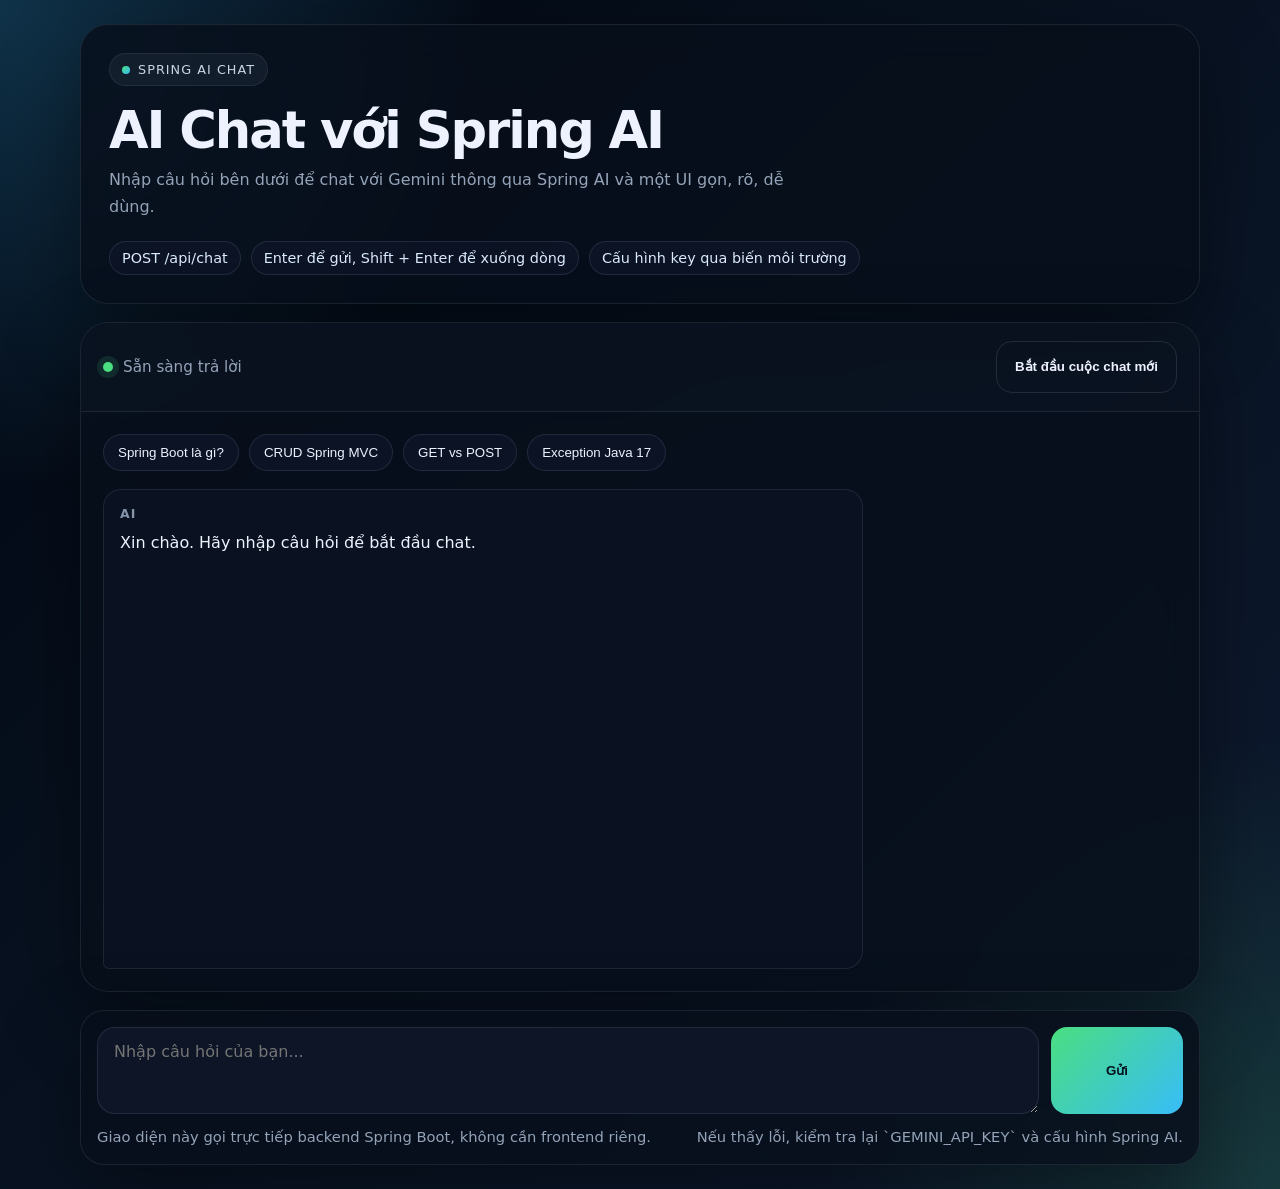
<file: spring-ai/src/main/resources/templates/index.html>
<!doctype html>
<html lang="vi" xmlns:th="http://www.thymeleaf.org">
  <head>
    <meta charset="UTF-8" />
    <meta name="viewport" content="width=device-width, initial-scale=1.0" />
    <title th:text="${pageTitle}">AI Chat</title>
    <style>
      :root {
        color-scheme: dark;
        --bg-1: #07111f;
        --bg-2: #0e1a30;
        --panel: rgba(8, 15, 28, 0.82);
        --panel-strong: rgba(11, 19, 35, 0.96);
        --line: rgba(148, 163, 184, 0.14);
        --text: #eef2ff;
        --muted: #94a3b8;
        --accent: #4ade80;
        --accent-2: #38bdf8;
        --danger: #fb7185;
      }

      * {
        box-sizing: border-box;
      }

      body {
        margin: 0;
        min-height: 100vh;
        font-family:
          Inter,
          ui-sans-serif,
          system-ui,
          -apple-system,
          BlinkMacSystemFont,
          "Segoe UI",
          sans-serif;
        color: var(--text);
        background:
          radial-gradient(circle at top left, rgba(56, 189, 248, 0.24), transparent 28%),
          radial-gradient(circle at bottom right, rgba(74, 222, 128, 0.16), transparent 26%),
          linear-gradient(135deg, #030712, var(--bg-1) 40%, var(--bg-2));
        padding: 24px;
      }

      .app {
        width: min(1120px, 100%);
        margin: 0 auto;
        display: grid;
        gap: 18px;
      }

      .hero,
      .workspace,
      .composer {
        border: 1px solid var(--line);
        background: var(--panel);
        backdrop-filter: blur(18px);
        box-shadow: 0 28px 80px rgba(0, 0, 0, 0.4);
      }

      .hero {
        border-radius: 28px;
        padding: 28px;
      }

      .eyebrow {
        display: inline-flex;
        align-items: center;
        gap: 8px;
        padding: 8px 12px;
        border-radius: 999px;
        font-size: 0.8rem;
        letter-spacing: 0.08em;
        text-transform: uppercase;
        color: #cbd5e1;
        background: rgba(148, 163, 184, 0.08);
        border: 1px solid rgba(148, 163, 184, 0.12);
      }

      .eyebrow-dot {
        width: 8px;
        height: 8px;
        border-radius: 999px;
        background: linear-gradient(135deg, var(--accent), var(--accent-2));
      }

      h1 {
        margin: 18px 0 10px;
        font-size: clamp(2rem, 4vw, 3.4rem);
        letter-spacing: -0.04em;
        line-height: 1.02;
      }

      .hero p {
        margin: 0;
        max-width: 70ch;
        color: var(--muted);
        line-height: 1.7;
      }

      .meta-row {
        margin-top: 20px;
        display: flex;
        gap: 10px;
        flex-wrap: wrap;
      }

      .chip {
        padding: 8px 12px;
        border-radius: 999px;
        border: 1px solid rgba(148, 163, 184, 0.16);
        background: rgba(15, 23, 42, 0.62);
        color: #dbeafe;
        font-size: 0.9rem;
      }

      .workspace {
        border-radius: 28px;
        overflow: hidden;
      }

      .workspace-head {
        padding: 18px 22px;
        display: flex;
        justify-content: space-between;
        align-items: center;
        gap: 12px;
        flex-wrap: wrap;
        border-bottom: 1px solid var(--line);
        background: rgba(15, 23, 42, 0.35);
      }

      .status {
        display: flex;
        align-items: center;
        gap: 10px;
        color: var(--muted);
        font-size: 0.95rem;
      }

      .status-dot {
        width: 10px;
        height: 10px;
        border-radius: 999px;
        background: var(--accent);
        box-shadow: 0 0 0 6px rgba(74, 222, 128, 0.12);
      }

      .workspace-body {
        padding: 22px;
        display: grid;
        gap: 18px;
      }

      .quick-prompts {
        display: flex;
        gap: 10px;
        flex-wrap: wrap;
      }

      .prompt-btn {
        border: 1px solid rgba(148, 163, 184, 0.16);
        background: rgba(15, 23, 42, 0.72);
        color: var(--text);
        border-radius: 999px;
        padding: 10px 14px;
        cursor: pointer;
        transition:
          transform 0.15s ease,
          border-color 0.15s ease,
          background 0.15s ease;
      }

      .prompt-btn:hover {
        transform: translateY(-1px);
        border-color: rgba(56, 189, 248, 0.5);
        background: rgba(15, 23, 42, 0.92);
      }

      .chat-box {
        min-height: 480px;
        max-height: 62vh;
        overflow: auto;
        display: grid;
        gap: 14px;
        padding-right: 4px;
      }

      .message {
        max-width: min(760px, 88%);
        padding: 14px 16px;
        border-radius: 18px;
        line-height: 1.6;
        white-space: pre-wrap;
        word-break: break-word;
        animation: fadeIn 0.2s ease-out;
      }

      .message.user {
        margin-left: auto;
        background: linear-gradient(135deg, rgba(14, 165, 233, 0.96), rgba(74, 222, 128, 0.9));
        color: #06111f;
        border-bottom-right-radius: 6px;
      }

      .message.assistant {
        background: var(--panel-strong);
        border: 1px solid rgba(148, 163, 184, 0.14);
        border-bottom-left-radius: 6px;
      }

      .message.error {
        background: rgba(127, 29, 29, 0.56);
        border: 1px solid rgba(248, 113, 113, 0.35);
        color: #fee2e2;
      }

      .message .label {
        display: block;
        margin-bottom: 6px;
        font-size: 0.78rem;
        font-weight: 700;
        text-transform: uppercase;
        letter-spacing: 0.08em;
        color: rgba(148, 163, 184, 0.9);
      }

      .message.user .label {
        color: rgba(6, 17, 31, 0.8);
      }

      .composer {
        border-radius: 24px;
        padding: 16px;
        display: grid;
        gap: 12px;
      }

      .composer-row {
        display: grid;
        grid-template-columns: 1fr auto;
        gap: 12px;
      }

      textarea {
        width: 100%;
        min-height: 78px;
        resize: vertical;
        border: 1px solid rgba(148, 163, 184, 0.16);
        border-radius: 18px;
        padding: 14px 16px;
        background: rgba(15, 23, 42, 0.92);
        color: var(--text);
        outline: none;
        font: inherit;
      }

      textarea:focus {
        border-color: rgba(56, 189, 248, 0.8);
        box-shadow: 0 0 0 4px rgba(56, 189, 248, 0.12);
      }

      .primary-button,
      .secondary-button {
        border: 0;
        border-radius: 16px;
        padding: 0 18px;
        min-height: 52px;
        font-weight: 700;
        cursor: pointer;
        transition:
          transform 0.15s ease,
          opacity 0.15s ease;
      }

      .primary-button {
        min-width: 132px;
        color: #03111f;
        background: linear-gradient(135deg, var(--accent), var(--accent-2));
      }

      .secondary-button {
        color: var(--text);
        background: transparent;
        border: 1px solid rgba(148, 163, 184, 0.18);
      }

      .primary-button:hover,
      .secondary-button:hover {
        transform: translateY(-1px);
      }

      .primary-button:disabled,
      .secondary-button:disabled {
        opacity: 0.6;
        cursor: wait;
        transform: none;
      }

      .composer-footer {
        display: flex;
        justify-content: space-between;
        gap: 12px;
        flex-wrap: wrap;
        align-items: center;
        color: var(--muted);
        font-size: 0.92rem;
      }

      .hint {
        line-height: 1.5;
      }

      .fade-in {
        animation: fadeIn 0.2s ease-out;
      }

      @keyframes fadeIn {
        from {
          opacity: 0;
          transform: translateY(8px);
        }
        to {
          opacity: 1;
          transform: translateY(0);
        }
      }

      @media (max-width: 720px) {
        body {
          padding: 12px;
        }

        .hero,
        .workspace,
        .composer {
          border-radius: 20px;
        }

        .workspace-body,
        .hero {
          padding: 18px;
        }

        .composer-row {
          grid-template-columns: 1fr;
        }

        .primary-button,
        .secondary-button {
          width: 100%;
        }

        .message {
          max-width: 94%;
        }
      }
    </style>
  </head>
  <body>
    <div class="app">
      <section class="hero fade-in">
        <span class="eyebrow"><span class="eyebrow-dot"></span> Spring AI Chat</span>
        <h1 th:text="${pageHeading}">AI Chat với Spring AI</h1>
        <p th:text="${pageDescription}">
          Nhập câu hỏi bên dưới để chat với Gemini thông qua Spring AI và một UI gọn, rõ, dễ dùng.
        </p>
        <div class="meta-row">
          <span class="chip">POST /api/chat</span>
          <span class="chip">Enter để gửi, Shift + Enter để xuống dòng</span>
          <span class="chip" th:text="${apiKeyHint}">Cấu hình key qua biến môi trường</span>
        </div>
      </section>

      <section class="workspace fade-in">
        <div class="workspace-head">
          <div class="status">
            <span class="status-dot"></span>
            <span id="statusText">Sẵn sàng trả lời</span>
          </div>
          <button id="resetButton" class="secondary-button" type="button">Bắt đầu cuộc chat mới</button>
        </div>

        <div class="workspace-body">
          <div class="quick-prompts" aria-label="Gợi ý câu hỏi">
            <button class="prompt-btn" type="button" data-prompt="Giải thích ngắn gọn Spring Boot là gì.">Spring Boot là gì?</button>
            <button class="prompt-btn" type="button" data-prompt="Viết cho mình một CRUD đơn giản với Spring MVC.">CRUD Spring MVC</button>
            <button class="prompt-btn" type="button" data-prompt="So sánh GET và POST trong REST API.">GET vs POST</button>
            <button class="prompt-btn" type="button" data-prompt="Cho mình ví dụ xử lý ngoại lệ trong Java 17.">Exception Java 17</button>
          </div>

          <div id="chatBox" class="chat-box" aria-live="polite" aria-label="Khung hội thoại"></div>
        </div>
      </section>

      <form id="chatForm" class="composer fade-in">
        <div class="composer-row">
          <textarea
            id="messageInput"
            placeholder="Nhập câu hỏi của bạn..."
            rows="3"
            autocomplete="off"
            spellcheck="true"
          ></textarea>
          <button id="sendButton" class="primary-button" type="submit">Gửi</button>
        </div>
        <div class="composer-footer">
          <div class="hint">Giao diện này gọi trực tiếp backend Spring Boot, không cần frontend riêng.</div>
          <div class="hint">Nếu thấy lỗi, kiểm tra lại `GEMINI_API_KEY` và cấu hình Spring AI.</div>
        </div>
      </form>
    </div>

    <script>
      const chatBox = document.getElementById("chatBox");
      const chatForm = document.getElementById("chatForm");
      const messageInput = document.getElementById("messageInput");
      const sendButton = document.getElementById("sendButton");
      const resetButton = document.getElementById("resetButton");
      const statusText = document.getElementById("statusText");
      const promptButtons = document.querySelectorAll("[data-prompt]");

      function scrollToBottom() {
        chatBox.scrollTop = chatBox.scrollHeight;
      }

      function createMessage(text, role) {
        const message = document.createElement("article");
        message.className = `message ${role}`;

        const label = document.createElement("span");
        label.className = "label";
        label.textContent = role === "user" ? "Bạn" : role === "error" ? "Lỗi" : "AI";

        const content = document.createElement("div");
        content.textContent = text;

        message.append(label, content);
        chatBox.appendChild(message);
        scrollToBottom();
        return content;
      }

      function setBusy(busy) {
        sendButton.disabled = busy;
        messageInput.disabled = busy;
        resetButton.disabled = busy;
        statusText.textContent = busy ? "Đang tạo phản hồi..." : "Sẵn sàng trả lời";
      }

      function seedConversation() {
        if (chatBox.childElementCount === 0) {
          createMessage("Xin chào. Hãy nhập câu hỏi để bắt đầu chat.", "assistant");
        }
      }

      seedConversation();

      async function sendMessage(rawText) {
        const message = rawText.trim();
        if (!message) {
          return;
        }

        createMessage(message, "user");
        messageInput.value = "";
        setBusy(true);

        const loadingContent = createMessage("Đang suy nghĩ...", "assistant");

        try {
          const response = await fetch("/api/chat", {
            method: "POST",
            headers: {
              "Content-Type": "application/json",
              Accept: "application/json",
            },
            body: JSON.stringify({ message }),
          });

          if (!response.ok) {
            throw new Error(`HTTP ${response.status}`);
          }

          const data = await response.json();
          loadingContent.textContent = data.reply || "Không nhận được phản hồi từ AI.";
        } catch (error) {
          loadingContent.textContent =
            "Không gọi được API. Kiểm tra `GEMINI_API_KEY`, `spring.ai.openai.base-url` và ứng dụng backend.";
          loadingContent.parentElement.classList.add("error");
        } finally {
          setBusy(false);
          messageInput.focus();
          scrollToBottom();
        }
      }

      chatForm.addEventListener("submit", (event) => {
        event.preventDefault();
        sendMessage(messageInput.value);
      });

      messageInput.addEventListener("keydown", (event) => {
        if (event.key === "Enter" && !event.shiftKey) {
          event.preventDefault();
          chatForm.requestSubmit();
        }
      });

      promptButtons.forEach((button) => {
        button.addEventListener("click", () => {
          messageInput.value = button.dataset.prompt || "";
          messageInput.focus();
        });
      });

      resetButton.addEventListener("click", () => {
        chatBox.innerHTML = "";
        seedConversation();
        messageInput.value = "";
        messageInput.focus();
      });
    </script>
  </body>
</html>
</file>
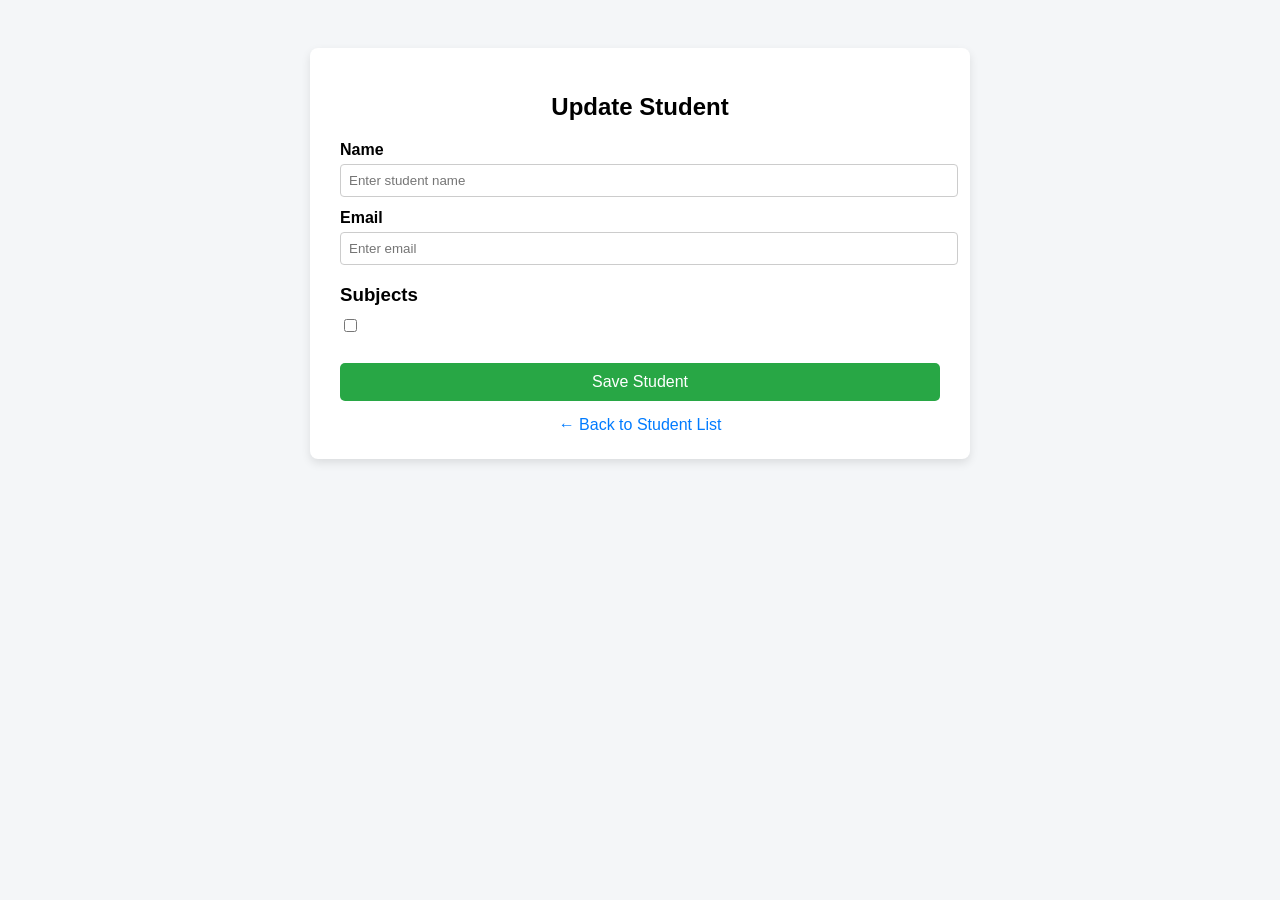
<file: week_3/students/src/main/resources/templates/student-form.html>
<!DOCTYPE html>
<html xmlns:th="http://www.thymeleaf.org">
<head>
    <meta charset="UTF-8">
    <title>Update Student</title>

    <style>
        body {
            font-family: Arial, sans-serif;
            background: #f4f6f8;
            padding: 40px;
        }

        .container {
            max-width: 600px;
            margin: auto;
            background: #fff;
            padding: 25px 30px;
            border-radius: 8px;
            box-shadow: 0 4px 10px rgba(0,0,0,0.1);
        }

        h2 {
            text-align: center;
            margin-bottom: 20px;
        }

        label {
            font-weight: bold;
            display: block;
            margin-top: 12px;
        }

        input[type="text"] {
            width: 100%;
            padding: 8px;
            margin-top: 5px;
            border-radius: 4px;
            border: 1px solid #ccc;
        }

        .subjects {
            margin-top: 15px;
        }

        .subjects h3 {
            margin-bottom: 10px;
        }

        .subject-item {
            display: flex;
            align-items: center;
            margin-bottom: 8px;
        }

        .subject-item input {
            margin-right: 8px;
        }

        button {
            margin-top: 20px;
            width: 100%;
            padding: 10px;
            border: none;
            background: #28a745;
            color: white;
            font-size: 16px;
            border-radius: 5px;
            cursor: pointer;
        }

        button:hover {
            background: #1e7e34;
        }

        .back {
            margin-top: 15px;
            text-align: center;
        }

        .back a {
            text-decoration: none;
            color: #007bff;
        }
    </style>
</head>

<body>

<div class="container">

    <h2>Update Student</h2>

    <form th:action="@{/students/save}" th:object="${student}" method="post">

        <label>Name</label>
        <input type="text" th:field="*{name}" placeholder="Enter student name" required>

        <label>Email</label>
        <input type="text" th:field="*{email}" placeholder="Enter email" required>

        <div class="subjects">
            <h3>Subjects</h3>

            <div class="subject-item" th:each="sub : ${subjects}">
                <input type="checkbox"
                       name="subjectIds"
                       th:value="${sub.id}">
                <span th:text="${sub.name}"></span>
            </div>
        </div>

        <button type="submit">Save Student</button>
    </form>

    <div class="back">
        <a th:href="@{/students}">← Back to Student List</a>
    </div>

</div>

</body>
</html>
</file>
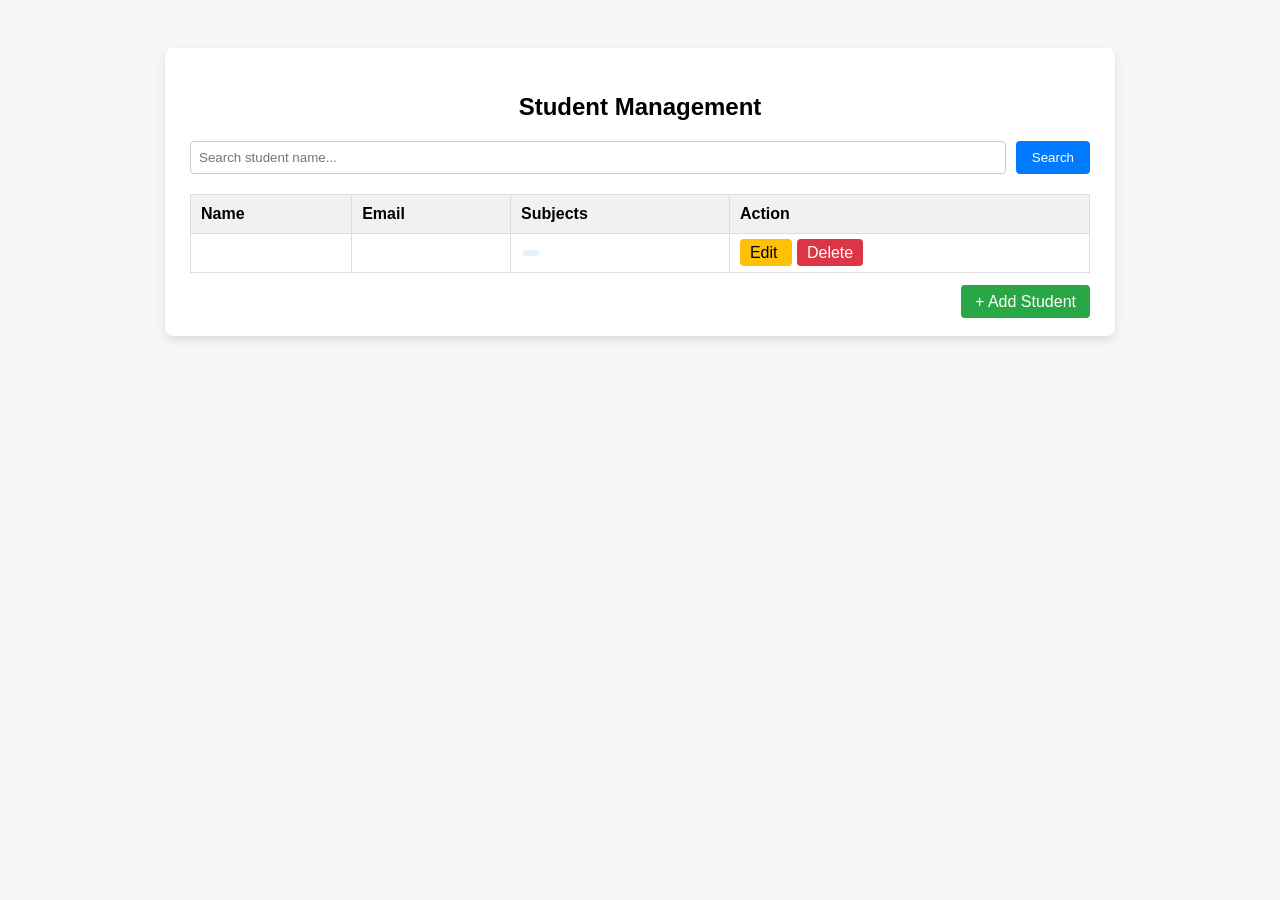
<file: week_3/students/src/main/resources/templates/students.html>
<!DOCTYPE html>
<html xmlns:th="http://www.thymeleaf.org">
<head>
    <meta charset="UTF-8">
    <title>Student Management</title>

    <style>
        body {
            font-family: Arial, sans-serif;
            background: #f4f6f8;
            padding: 40px;
        }

        h2 {
            text-align: center;
            margin-bottom: 20px;
        }

        .container {
            max-width: 900px;
            margin: auto;
            background: #fff;
            padding: 25px;
            border-radius: 8px;
            box-shadow: 0 4px 10px rgba(0,0,0,0.1);
        }

        form {
            margin-bottom: 20px;
            display: flex;
            gap: 10px;
        }

        input[type="text"] {
            flex: 1;
            padding: 8px;
            border-radius: 4px;
            border: 1px solid #ccc;
        }

        button {
            padding: 8px 16px;
            border: none;
            background: #007bff;
            color: white;
            border-radius: 4px;
            cursor: pointer;
        }

        button:hover {
            background: #0056b3;
        }

        table {
            width: 100%;
            border-collapse: collapse;
            margin-top: 10px;
        }

        table th, table td {
            border: 1px solid #ddd;
            padding: 10px;
            text-align: left;
            gap: 10px;
        }

        table th {
            background: #f1f1f1;
        }

        table tr:hover {
            background: #f9f9f9;
        }

        .subjects span {
            display: inline-block;
            background: #e3f2fd;
            color: #0d6efd;
            padding: 3px 8px;
            margin: 2px;
            border-radius: 12px;
            font-size: 13px;
        }

        .btn-edit {
            background: #ffc107;
            color: black;
            padding: 5px 10px;
            border-radius: 4px;
            text-decoration: none;
            margin-right: 5px;
        }

        .btn-delete {
            background: #dc3545;
            color: white;
            padding: 5px 10px;
            border-radius: 4px;
            text-decoration: none;
        }

        .btn-edit:hover {
            background: #e0a800;
        }

        .btn-delete:hover {
            background: #c82333;
        }

        .actions {
            margin-top: 20px;
            text-align: right;
        }

        .actions a {
            text-decoration: none;
            background: #28a745;
            color: white;
            padding: 8px 14px;
            border-radius: 4px;
        }

        .actions a:hover {
            background: #1e7e34;
        }
    </style>
</head>

<body>

<div class="container">

    <h2>Student Management</h2>

    <!-- Search -->
    <form method="get" th:action="@{/students}">
        <input type="text" name="keyword" placeholder="Search student name...">
        <button type="submit">Search</button>
    </form>

    <!-- Table -->
    <table>
        <thead>
        <tr>
            <th>Name</th>
            <th>Email</th>
            <th>Subjects</th>
            <th>Action</th>
        </tr>
        </thead>

        <tbody>
        <tr th:each="s : ${students}">
            <td th:text="${s.name}"></td>
            <td th:text="${s.email}"></td>
            <td class="subjects">
                <span th:each="sub : ${s.subjects}"
                      th:text="${sub.name}"></span>
            </td>
            <td>
                <!-- ✏️ Sửa -->
                <a class="btn-edit"
                   th:href="@{/students/edit/{id}(id=${s.id})}">
                    Edit
                </a>

                <!-- 🗑️ Xóa -->
                <a class="btn-delete"
                   th:href="@{/students/delete/{id}(id=${s.id})}"
                   onclick="return confirm('Are you sure you want to delete this student?');">
                    Delete
                </a>
            </td>
        </tr>
        </tbody>
    </table>

    <!-- Add -->
    <div class="actions">
        <a th:href="@{/students/new}">+ Add Student</a>
    </div>

</div>

</body>
</html>
</file>
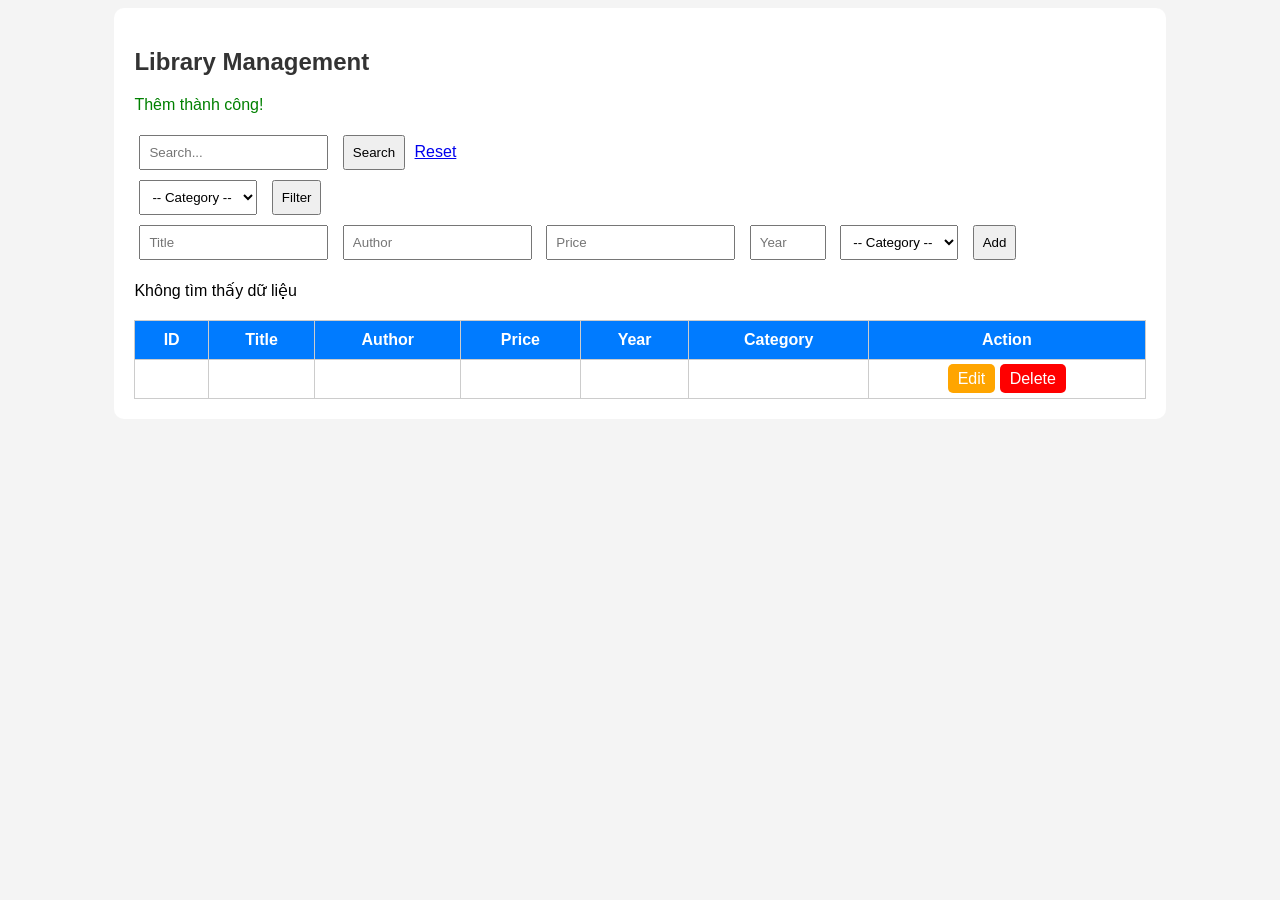
<file: week_4/libraryapp/src/main/resources/templates/books.html>
<!DOCTYPE html>
<html xmlns:th="http://www.thymeleaf.org">
<head>
    <title>Library</title>
    <style>
        body { font-family: Arial; background: #f4f4f4; }
        .container { width: 80%; margin: auto; background: white; padding: 20px; border-radius: 10px; }
        h2 { color: #333; }
        input, select, button { padding: 8px; margin: 5px; }
        table { width: 100%; border-collapse: collapse; margin-top: 20px; }
        th, td { padding: 10px; border: 1px solid #ccc; text-align: center; }
        th { background: #007bff; color: white; }
        .success { color: green; }
        .btn { padding: 6px 10px; text-decoration: none; border-radius: 5px; }
        .edit { background: orange; color: white; }
        .delete { background: red; color: white; }
    </style>
    <script>
        function confirmDelete(id) {
            if (confirm("Bạn có chắc muốn xóa không?")) {
                window.location.href = "/books/delete/" + id;
            }
        }
    </script>
    <script>
        function validateForm() {
            let price = document.querySelector('[name="price"]').value;
            let year = document.querySelector('[name="publishedYear"]').value;

            // PRICE >= 0
            if (price < 0) {
                alert("Giá không được âm!");
                return false;
            }

            // YEAR phải hợp lệ
            if (year < 1900 || year > 2100) {
                alert("Năm phải từ 1900 - 2100!");
                return false;
            }

            return true;
        }
    </script>
</head>
<body>

<div class="container">

    <h2>Library Management</h2>

    <p th:if="${param.success}" class="success">Thêm thành công!</p>

    <!-- SEARCH -->
    <form action="/books/search">
        <input type="text" name="keyword" placeholder="Search...">
        <button>Search</button>
        <a href="/books">Reset</a>
    </form>

    <!-- FILTER -->
    <form action="/books/filter">
        <select name="name">
            <option value="">-- Category --</option>
            <option th:each="c : ${categories}"
                    th:value="${c.name}"
                    th:text="${c.name}">
            </option>
        </select>
        <button>Filter</button>
    </form>

    <!-- ADD -->
    <form th:action="@{/books/save}" th:object="${book}" method="post" onsubmit="return validateForm()">

        <input th:field="*{title}" placeholder="Title" required>

        <input th:field="*{author}" placeholder="Author" required>

        <!-- PRICE -->
        <input type="number" th:field="*{price}" placeholder="Price" min="0" required>

        <!-- YEAR -->
        <input type="number" th:field="*{publishedYear}" placeholder="Year" min="1900" max="2100" required>

        <select th:field="*{category.id}" required>
            <option value="">-- Category --</option>
            <option th:each="c : ${categories}"
                    th:value="${c.id}"
                    th:text="${c.name}">
            </option>
        </select>

        <button>Add</button>
    </form>
    <!-- NOT FOUND -->
    <p th:if="${#lists.isEmpty(list)}" class="notfound">
         Không tìm thấy dữ liệu
    </p>

    <!-- TABLE -->
    <table>
        <tr>
            <th>ID</th><th>Title</th><th>Author</th>
            <th>Price</th><th>Year</th><th>Category</th><th>Action</th>
        </tr>

        <tr th:each="b : ${list}">
            <td th:text="${b.id}"></td>
            <td th:text="${b.title}"></td>
            <td th:text="${b.author}"></td>
            <td th:text="${b.price}"></td>
            <td th:text="${b.publishedYear}"></td>
            <td th:text="${b.category.name}"></td>

            <td>
                <a th:href="@{'/books/edit/' + ${b.id}}" class="btn edit">Edit</a>
                <a href="javascript:void(0)"
                   th:onclick="'confirmDelete(' + ${b.id} + ')'"
                   class="btn delete">
                    Delete
                </a>            </td>
        </tr>
    </table>

</div>
</body>
</html>
</file>
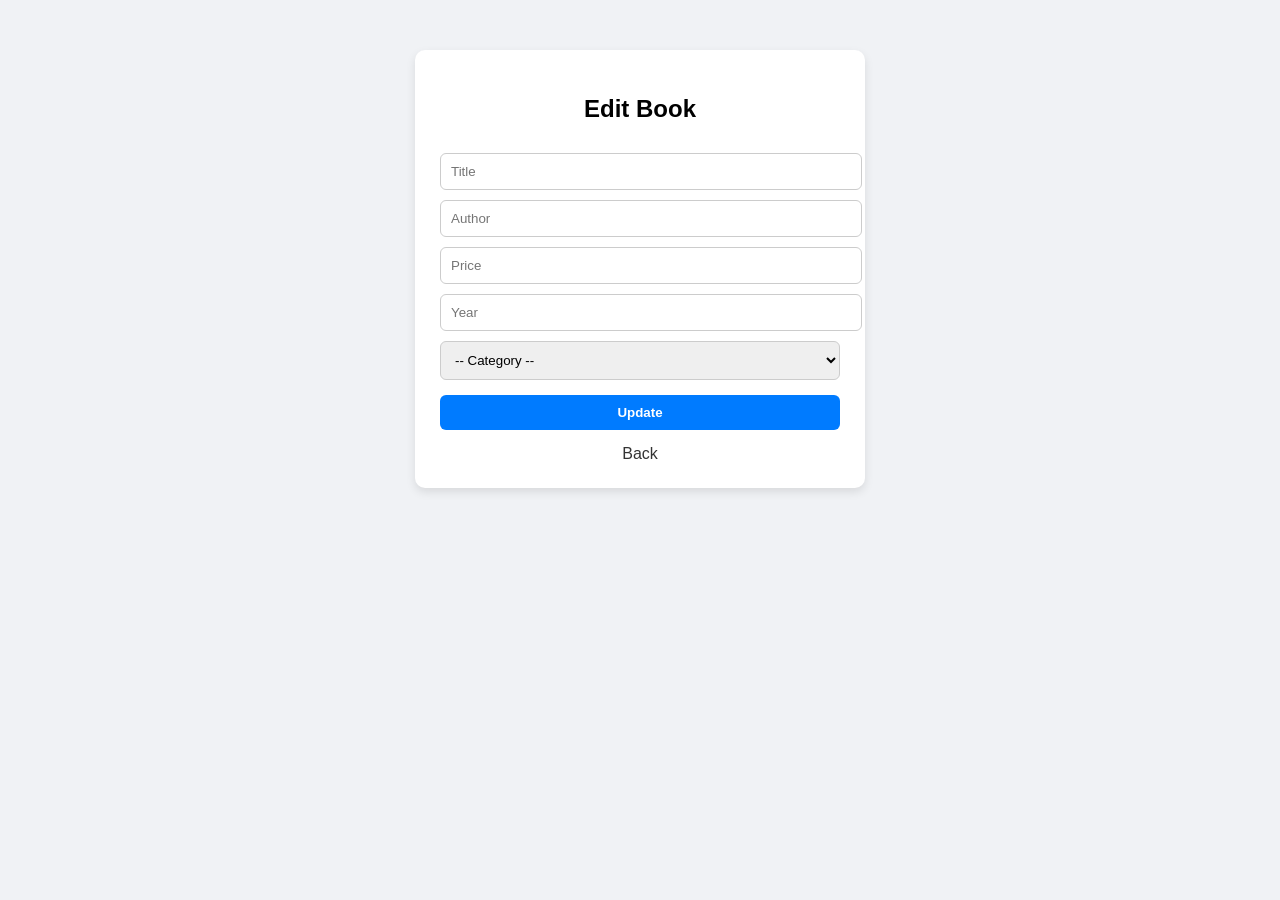
<file: week_4/libraryapp/src/main/resources/templates/edit-book.html>
<!DOCTYPE html>
<html xmlns:th="http://www.thymeleaf.org">
<head>
    <title>Edit Book</title>

    <style>
        body {
            font-family: Arial, sans-serif;
            background: #f0f2f5;
        }

        .container {
            width: 400px;
            margin: 50px auto;
            background: #fff;
            padding: 25px;
            border-radius: 10px;
            box-shadow: 0 4px 10px rgba(0,0,0,0.1);
        }

        h2 {
            text-align: center;
            margin-bottom: 20px;
        }

        input, select {
            width: 100%;
            padding: 10px;
            margin-top: 10px;
            border: 1px solid #ccc;
            border-radius: 6px;
            outline: none;
            transition: 0.3s;
        }

        input:focus, select:focus {
            border-color: #007bff;
        }

        button {
            width: 100%;
            padding: 10px;
            margin-top: 15px;
            background: #007bff;
            color: white;
            border: none;
            border-radius: 6px;
            cursor: pointer;
            font-weight: bold;
        }

        button:hover {
            background: #0056b3;
        }

        .back {
            display: block;
            text-align: center;
            margin-top: 15px;
            text-decoration: none;
            color: #333;
        }

        .back:hover {
            color: #007bff;
        }
    </style>
</head>

<body>

<div class="container">

    <h2>Edit Book</h2>

    <form th:action="@{/books/update}" th:object="${book}" method="post">

        <input type="hidden" th:field="*{id}">

        <input th:field="*{title}" placeholder="Title">
        <input th:field="*{author}" placeholder="Author">
        <input th:field="*{price}" placeholder="Price">
        <input th:field="*{publishedYear}" placeholder="Year">

        <select th:field="*{category.id}">
            <option value="">-- Category --</option>
            <option th:each="c : ${categories}"
                    th:value="${c.id}"
                    th:text="${c.name}">
            </option>
        </select>

        <button type="submit">Update</button>
    </form>

    <a href="/books" class="back">Back</a>

</div>

</body>
</html>
</file>
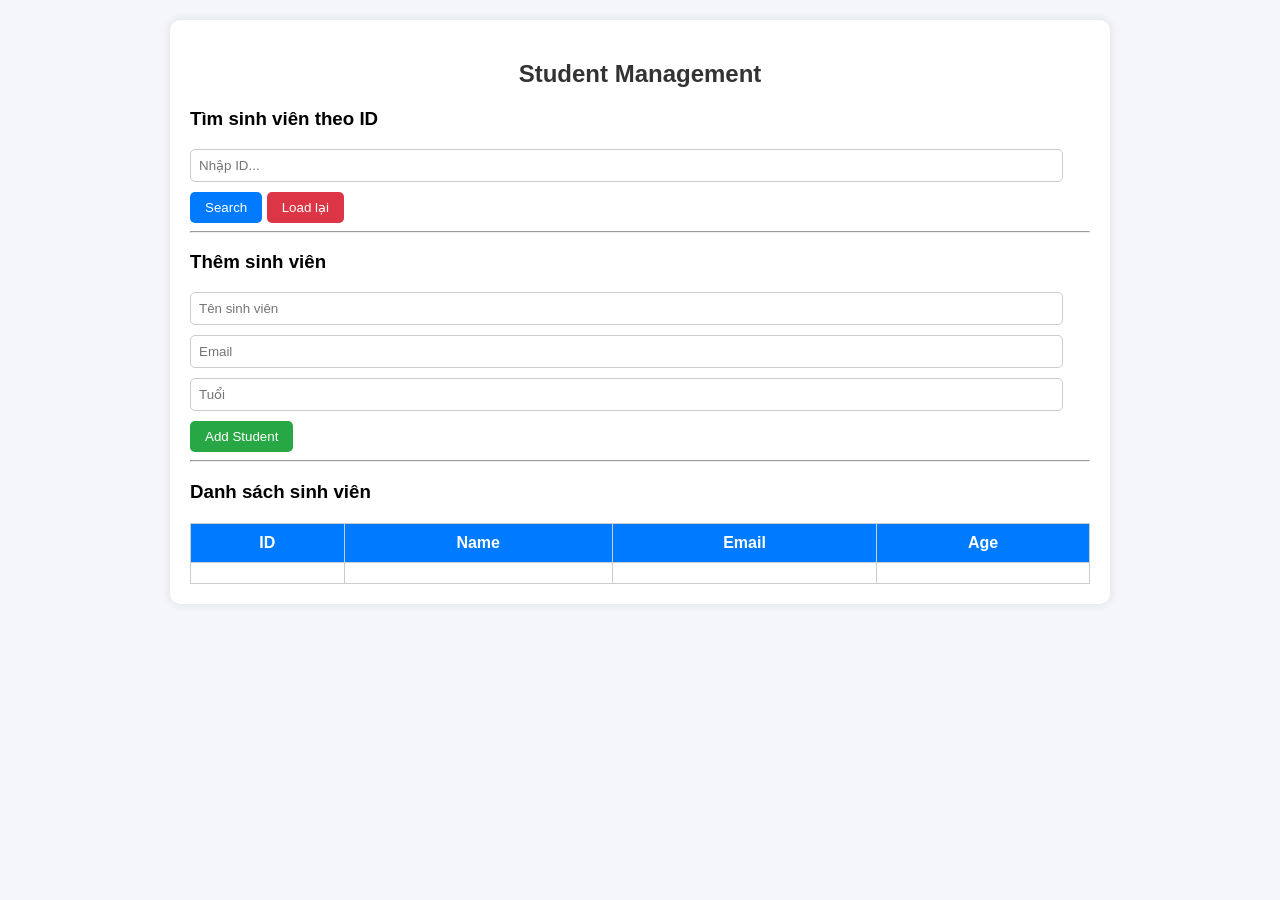
<file: week_4/studentapp/src/main/resources/templates/students.html>
<!DOCTYPE html>
<html xmlns:th="http://www.thymeleaf.org">
<head>
    <title>Student Management</title>

    <style>
        body {
            font-family: Arial;
            background: #f4f6f9;
            margin: 0;
            padding: 20px;
        }

        h2 {
            text-align: center;
            color: #333;
        }

        .container {
            width: 900px;
            margin: auto;
            background: white;
            padding: 20px;
            border-radius: 10px;
            box-shadow: 0 0 10px rgba(0,0,0,0.1);
        }

        .form-group {
            margin-bottom: 10px;
        }

        input {
            padding: 8px;
            width: 95%;
            border: 1px solid #ccc;
            border-radius: 5px;
        }

        button {
            padding: 8px 15px;
            border: none;
            border-radius: 5px;
            background: #28a745;
            color: white;
            cursor: pointer;
        }

        button:hover {
            background: #218838;
        }

        .search-btn {
            background: #007bff;
        }

        .search-btn:hover {
            background: #0069d9;
        }

        .reset-btn {
            background: #dc3545;
        }

        .reset-btn:hover {
            background: #c82333;
        }

        table {
            width: 100%;
            border-collapse: collapse;
            margin-top: 20px;
        }

        table, th, td {
            border: 1px solid #ccc;
        }

        th {
            background: #007bff;
            color: white;
        }

        th, td {
            padding: 10px;
            text-align: center;
        }

        .message-success {
            color: green;
            text-align: center;
            margin-bottom: 10px;
        }

        .message-error {
            color: red;
            text-align: center;
            margin-bottom: 10px;
        }

    </style>
</head>

<body>

<div class="container">

    <h2>Student Management</h2>

    <!-- 🔔 Thông báo -->
    <p class="message-success" th:if="${success}" th:text="${success}"></p>
    <p class="message-error" th:if="${message}" th:text="${message}"></p>

    <!-- 🔍 SEARCH -->
    <h3>Tìm sinh viên theo ID</h3>
    <form action="/students/search" method="get">
        <div class="form-group">
            <input type="number" name="id" placeholder="Nhập ID..." required>
        </div>
        <button class="search-btn" type="submit">Search</button>
        <a href="/students/view">
            <button type="button" class="reset-btn">Load lại</button>
        </a>
    </form>

    <hr>

    <!-- ➕ ADD -->
    <h3>Thêm sinh viên</h3>
    <form th:action="@{/students/save}" th:object="${student}" method="post">
        <div class="form-group">
            <input type="text" th:field="*{name}" placeholder="Tên sinh viên" required>
        </div>

        <div class="form-group">
            <input type="email" th:field="*{email}" placeholder="Email" required>
        </div>

        <div class="form-group">
            <input type="number" th:field="*{age}" placeholder="Tuổi" required>
        </div>

        <button type="submit">Add Student</button>
    </form>

    <hr>

    <!-- 📋 LIST -->
    <h3>Danh sách sinh viên</h3>

    <table>
        <tr>
            <th>ID</th>
            <th>Name</th>
            <th>Email</th>
            <th>Age</th>
        </tr>

        <tr th:each="s : ${list}">
            <td th:text="${s.id}"></td>
            <td th:text="${s.name}"></td>
            <td th:text="${s.email}"></td>
            <td th:text="${s.age}"></td>
        </tr>
    </table>

</div>

</body>
</html>
</file>
